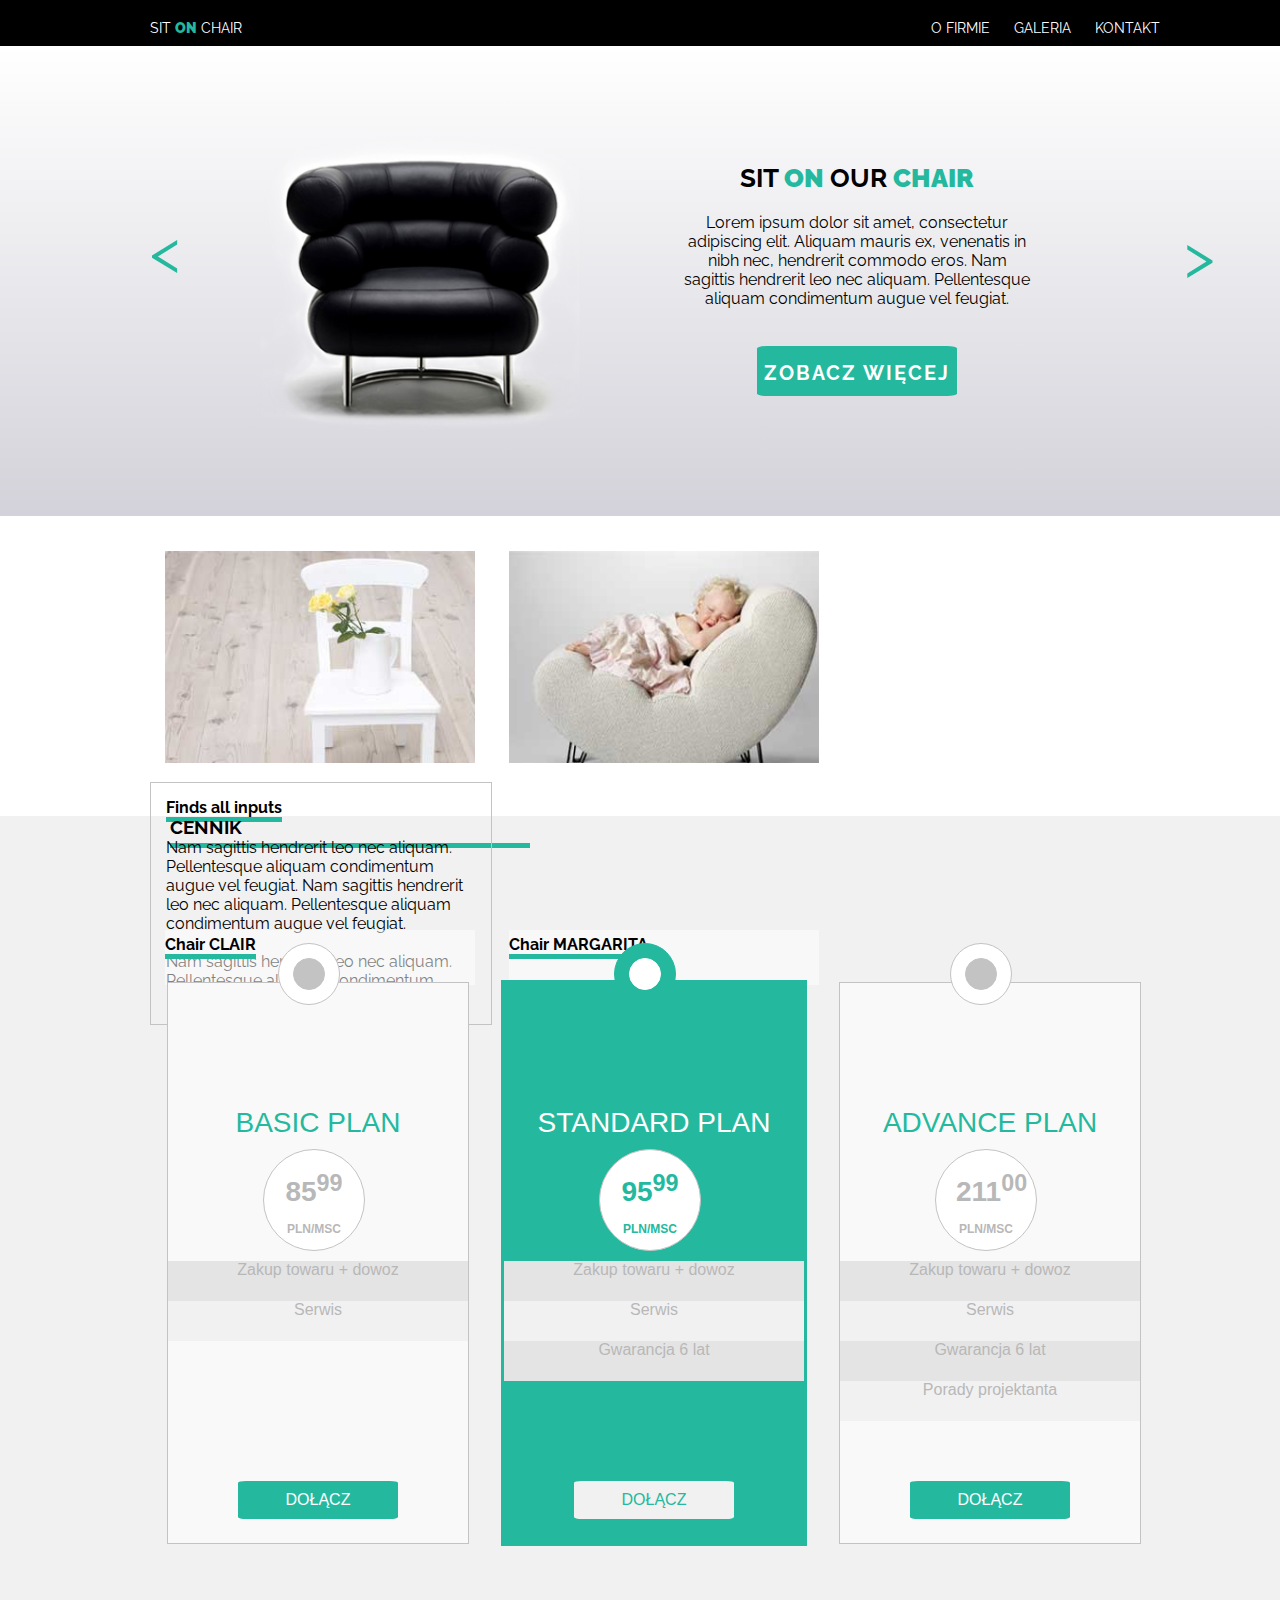
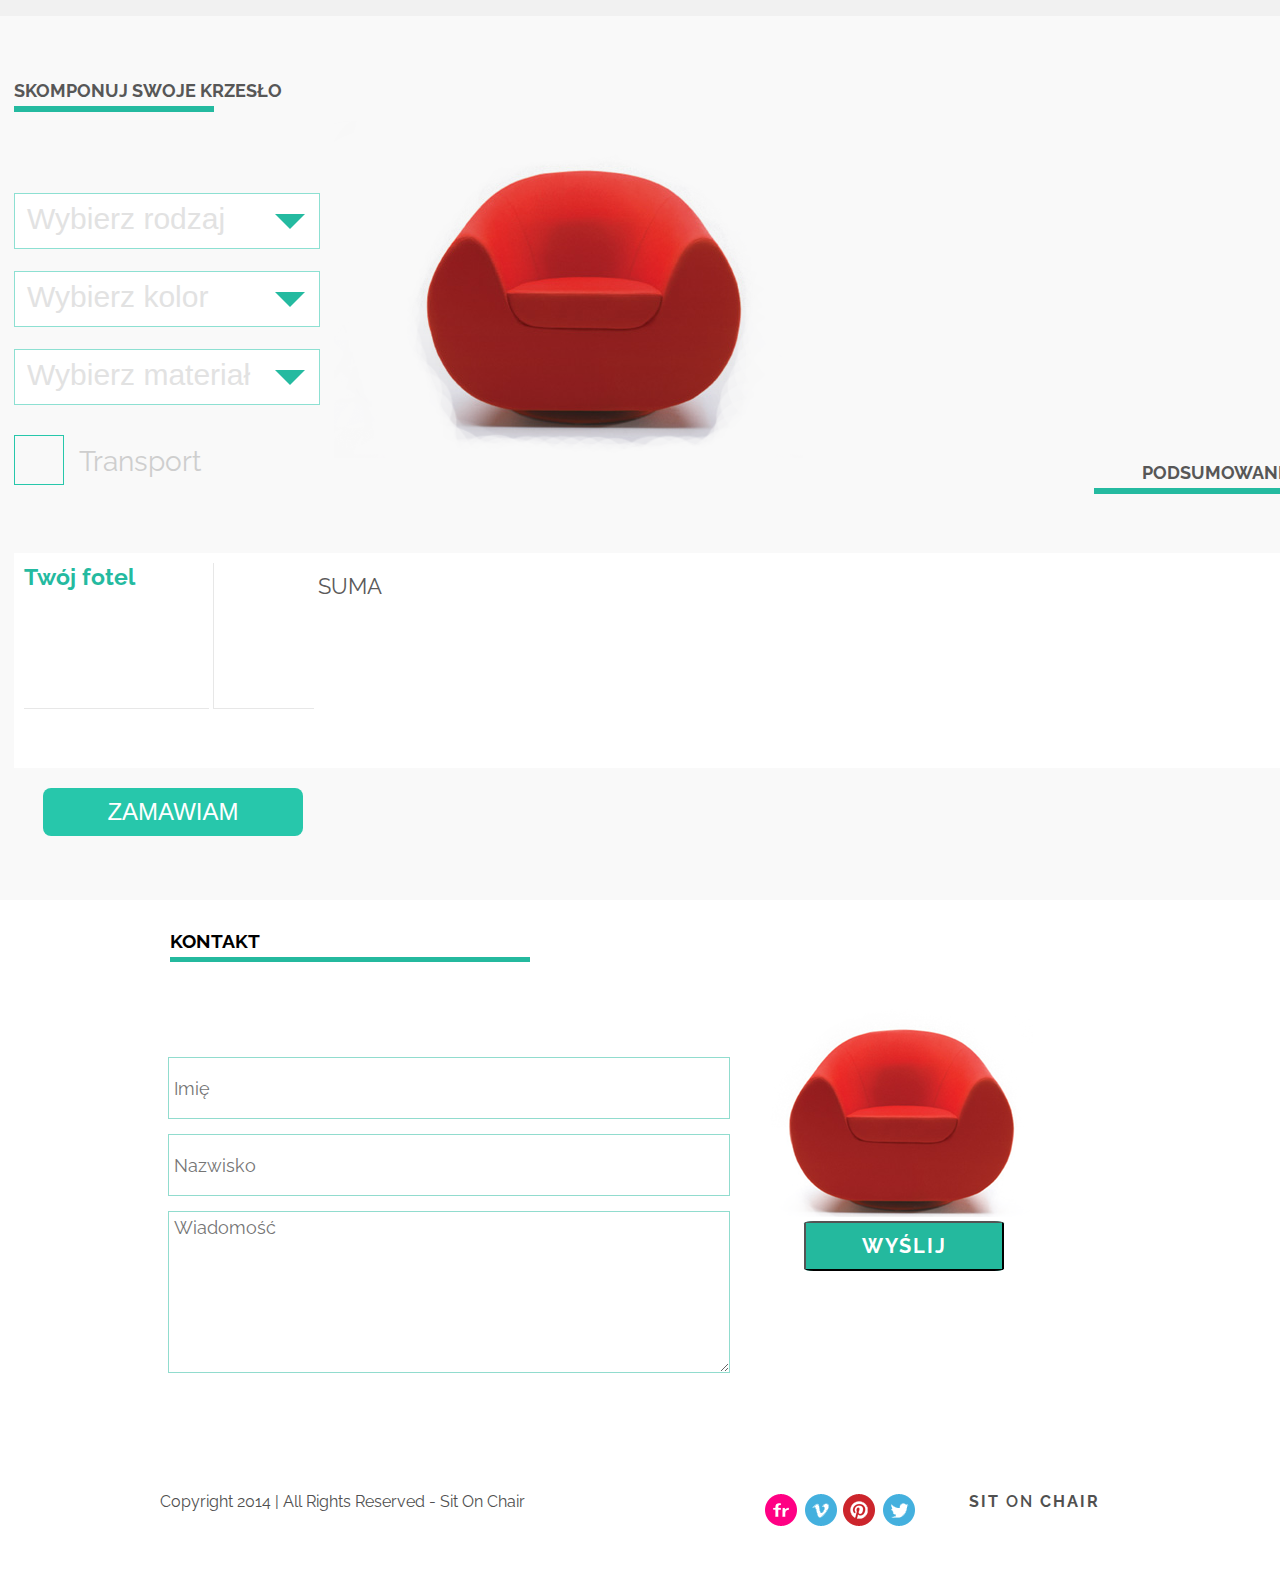
<file: index.html>
<!DOCTYPE html>
<html lang="pl-PL">
<head>
    <meta charset="UTF-8">
    <title>Sit on your chair</title>
    <link rel="stylesheet" href="SOYC_style.css" />
    <link href="https://fonts.googleapis.com/css?family=Raleway" rel="stylesheet">
    <script src="SOYC.js"></script>
</head>
<body>
  <div class="background_header">
    <header class="top">
        <nav>
          <div class="logo">
            SIT <span class="top">ON</span> CHAIR
          </div>
          <div class="menu">
            <ul class="menu_list">
              <li class="menu_item">O FIRMIE
                <ul class="submenu jeden">
                  <li>
                    Aktualności
                  </li>
                  <li>
                    Nasz team
                  </li>
                  <li>
                    Historia
                  </li>
                </ul>
              </li>
              <li class="menu_item">GALERIA
                <ul class="submenu">
                  <li>
                    Galeria 1
                  </li>
                  <li>
                    Galeria 2
                  </li>
                  <li>
                    Galeria 3
                  </li>
                </ul>
              </li>
              <li class="menu_item">KONTAKT</li>
            </ul>
          </div>
        </nav>
      </header>
    </div>
    <div class="background_first_section">
      <section class="first">
        <div class="left_character">
          &lt;
        </div>
        <div class="chair_image">
          <ul>
            <li style="list-style-type: none;"><img src="./images/black_chair.png" class="chair chair_1"/></li>
            <li style="list-style-type: none; display: none;"><img src="./images/orange.png" class="chair chair_2"/></li>
            <li style="list-style-type: none; display: none;"><img src="./images/red.png" class="chair chair_3"/></li>
          </ul>

        </div>
        <div class="text">
          <h1>SIT <span class="top">ON</span> OUR <span class="top">CHAIR</span></h1>
          <p>Lorem ipsum dolor sit amet, consectetur adipiscing elit.
            Aliquam mauris ex, venenatis in nibh nec, hendrerit commodo eros.
            Nam sagittis hendrerit leo nec aliquam. Pellentesque aliquam condimentum augue vel feugiat.
            <br /><br /><br />
          </p>
            <div class="button">
              <a href="#" class="button_text">ZOBACZ WIĘCEJ</a>
            </div>
        </div>
        <div class="right_character">
          &gt;
        </div>
      </section>
    </div>
    <div class="background_second_section">
      <section class="second">
            <div class="second__cell image1">
              <img class="small_images clair" src="./images/box1_img.jpg"/>
              <div class="transparent_bar">
                <span class="border_bottom_short black">Chair CLAIR</span>
              </div>
            </div>
            <div class="second__cell image2">
              <img class="small_images margarita" src="./images/box2_img.jpg"/>
              <div class="transparent_bar ">
                <span class="border_bottom_short black">Chair MARGARITA</span>
              </div>
            </div>
            <div class="second__cell image3">
              <div class="title">
                  <span class="border_bottom_short black">Finds all inputs</span>
              </div>
              <p>
                Nam sagittis hendrerit leo nec aliquam.
                Pellentesque aliquam condimentum augue vel feugiat.
                Nam sagittis hendrerit leo nec aliquam.
                Pellentesque aliquam condimentum augue vel feugiat.<br /><br />
              </p>
              <p>
                Nam sagittis hendrerit leo nec aliquam.
                Pellentesque aliquam condimentum.<br /><br />
              </p>
            </div>
      </section>
    </div>
    <div class="background_third_section">
      <section class="third">
        <div class="cennik_title border_bottom_long">
          <span class="black"><h3>CENNIK</h3></span>
        </div>
        <table class="container">
          <tr>
            <td>
              <div class="icon"><!--powinno byc na position relative, wszystkie elementy w srodku maja byc divami-->
                <div class="circle1 white_background">
                </div>
                <div class="circle2 grey_background">
                </div>
                <div class="headline turquise">BASIC PLAN</div><!--powinno byc na absolute wszytskie elementy w srodku-->
                <div class="circle_price grey_border white_background"><p class="85 grey" style="font-size:28px;font-weight:bold;margin:20px;">85<sup>99</sup><br /><span style="font-size:12px;font-weight:bold;">PLN/MSC</span></p></div>
                <div class="conditions">
                  <div class="zakup_towaru">
                    Zakup towaru + dowoz
                  </div>
                  <div class="serwis">
                    Serwis
                  </div>
                  <div class="dolacz_button button_position1">
                    DOŁĄCZ
                  </div>
                </div>
          </td>
          <td>
            <div class="icon2  turquise_background">
              <div class="circle1 turquise_background"  style="border-color:#24b99e;">
              </div>
              <div class="circle2 white_background">
              </div>
              <div class="headline white">STANDARD PLAN</div><!--powinno byc na absolute wszytskie elementy w srodku-->
              <div class="circle_price grey_border white_background"><p class="85 turquise" style="font-size:28px;font-weight:bold;margin:20px;">95<sup>99</sup><br /><span  style="font-size:12px;font-weight:bold;">PLN/MSC</span></p></div>
              <div class="conditions">
                <div class="zakup_towaru">
                  Zakup towaru + dowoz
                </div>
                <div class="serwis">
                  Serwis
                </div>
                <div class="zakup_towaru">
                  Gwarancja 6 lat
                </div>
                <div class="dolacz_button2 button_position2">
                  DOŁĄCZ
                </div>
              </div>
          </td>
          <td>
              <div class="icon3">
                <div class="circle1 white_background">
                </div>
                <div class="circle2 grey_background">
                </div>
                <div class="headline turquise">ADVANCE PLAN</div><!--powinno byc na absolute wszytskie elementy w srodku-->
                <div class="circle_price grey_border white_background"><p class="85 grey" style="font-size:28px;font-weight:bold;margin:20px;">211<sup>00</sup><br /><span  style="font-size:12px;font-weight:bold;">PLN/MSC</span></p></div>
                <div class="conditions">
                  <div class="zakup_towaru">
                    Zakup towaru + dowoz
                  </div>
                  <div class="serwis">
                    Serwis
                  </div>
                  <div class="zakup_towaru">
                    Gwarancja 6 lat
                  </div>
                  <div class="serwis">
                    Porady projektanta
                  </div>
                  <div class="dolacz_button button_position3">
                    DOŁĄCZ
                  </div>
                </div>
              </div>
            </td>
          </tr>
        </table>
      </section>
    </div>
    <div class="background_fourth_section">
      <section class="application ">
          <div class="main_width">
              <section class="choice_part inline fourth2">
                  <header>
                      <h3>SKOMPONUJ SWOJE KRZESŁO</h3>
                      <span class="green_bell"></span>
                  </header>

                  <div class="form">
                      <div class="drop_down_list">
                          <span class="list_label">Wybierz rodzaj</span>
                          <span class="list_arrow"></span>
                          <ul class="list_panel">
                              <li>Clair</li>
                              <li>Margarita</li>
                              <li>Selena</li>
                          </ul>
                      </div>
                      <div class="drop_down_list">
                          <span class="list_label">Wybierz kolor</span>
                          <span class="list_arrow"></span>
                          <ul class="list_panel">
                              <li>Czerwony</li>
                              <li>Czarny</li>
                              <li>Pomarańczowy</li>
                          </ul>
                      </div>
                      <div class="drop_down_list">
                          <span class="list_label">Wybierz materiał</span>
                          <span class="list_arrow"></span>
                          <ul class="list_panel">
                              <li>Tkanina</li>
                              <li>Skóra</li>
                          </ul>
                      </div>
                      <div class="checkbox check-box">
                          <input type="checkbox" id="transport" data-transport-price="200">
                          <label for="transport">Transport</label>
                      </div>
                      <!--<div class="checkbox"></div>-->
                      <!--<span class="list_label inline_text">Transport</span>-->
                  </div>

                  <img src="images/red.png">

                  <header class="align_right">
                      <h3>PODSUMOWANIE</h3>
                      <span class="green_bell"></span>
                  </header>

                  <div class="summary_panel">
                      <div class="panel_left">
                          <h4 class="title">Twój fotel</h4>
                          <span class="color"></span>
                          <span class="pattern"></span>
                          <span class="transport"></span>
                      </div>
                      <div class="panel_right">
                          <h4 class="title value"></h4>
                          <span class="color value"></span>
                          <span class="pattern value"></span>
                          <span class="transport value"></span>
                      </div>
                      <div class="sum_label">SUMA</div>
                      <div class="sum"><strong></strong></div>
                  </div>
                  <a href="" class="green_button">Zamawiam</a>
              </section>
          </div>
      </section>
      <section class="fourth">
        <div class="cennik_title border_bottom_long">
          <span class="black"><h3>KONTAKT</h3></span>
        </div>

          <form>
            <fieldset>
              <div class="form">
              <input type="text" name="name" placeholder="Imię" class="field"/><br />
              <input type="text" name="surname" placeholder="Nazwisko" class="field"/><br />
              <div>
                <div class="inside_form_left">
                  <textarea name="message" placeholder="Wiadomość" class="field comment"></textarea>
                </div>
                <div class="inside_form_right>
                  <input type="radio" name="consent" class="field checkbox" checked/>
                </div>
              </div>
                </div>
                <div class="submit">
                  <div class="armchair_image">
                    <img src="red_chair.png" class="image"/>
                  </div>
                  <div class="button">
                    <input type="submit" name="Wyślij" value="WYŚLIJ"/>
                  </div>
                </div>
            </fieldset>
          </form>


      </section>
    </div>
      <footer>
        <div class="fith">
          <div class="copyright">
            Copyright 2014 | All Rights Reserved - Sit On Chair
          </div>
          <div class="social_media">
            <img src="flickr.png" class="media_image"/>
            <img src="vimeo.png" class="media_image"/>
            <img src="pinterest.png" class="media_image"/>
            <img src="twitter.png" class="media_image"/>
          </div>
          <div class="last" style="vertical-align:bottom;">
            SIT <span style="font-weight:600;">ON</span> CHAIR
          </div>
        </div>
      </footer>
</body>
</html>
</file>
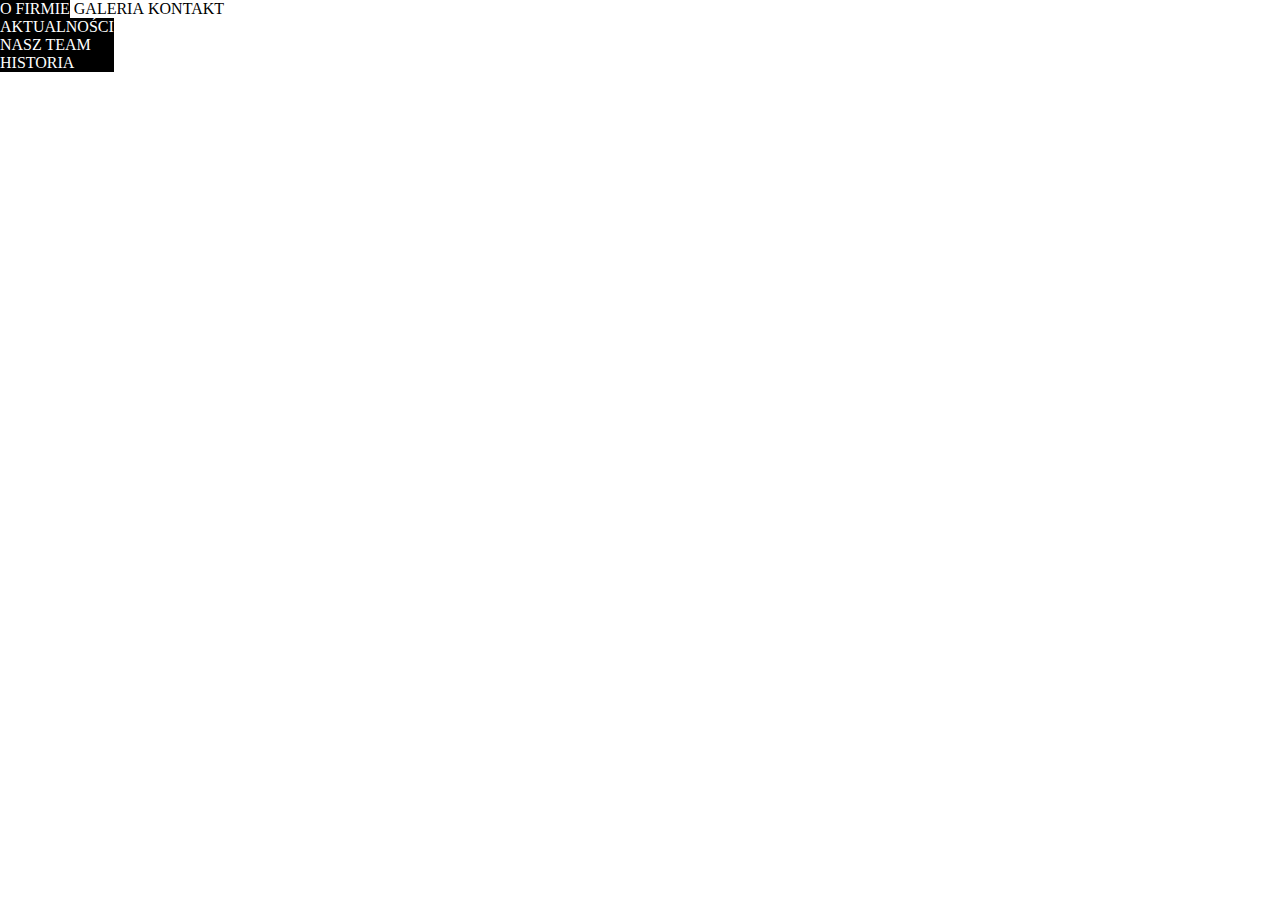
<file: menu-displayHide.html>
<!DOCTYPE html>
<!--
To change this license header, choose License Headers in Project Properties.
To change this template file, choose Tools | Templates
and open the template in the editor.
-->
<html>
    <head>
        <title>Sit on chair</title>
        <meta charset="UTF-8">
        <meta name="viewport" content="width=device-width, initial-scale=1.0">
        <style>
        *{
          margin:0;
          padding:0;
        }
        body {
          font-size: 32;
        }

.menu{
  text-transform: uppercase;
  position: relative;
}

li {
    list-style: none;
}

.menu li{
  display: inline-block;
  position: relative;
}

.menu li:hover {
  background: black;
  color: white;
}

.submenu {
  display: none;
  position: absolute;
}

.submenu li {
  display: block;
  white-space: nowrap;
}

.menu li:hover .submenu{
  display: block;
  background: black;
}

.menu li:hover .submenu li:hover{
  background: white;
  color: black;
}
        </style>
    </head>
    <body>
<ul class="menu">
  <li>
    O firmie
    <ul class="submenu">
      <li>
        Aktualności
      </li>
      <li>
        Nasz team
      </li>
      <li>
        Historia
      </li>
    </ul>
  </li>
  <li>
    Galeria
    <ul class="submenu">
      <li>
        Galeria 1
      </li>
      <li>
        Galeria 2
      </li>
    </ul>
  </li>
  <li>
    Kontakt
  </li>
</ul>
    </body>
</html>
</file>
<file: SOYC_style.css>
*{
  padding:0;
  margin:0;
}
body{
  font-family: 'Raleway', sans-serif;
}
div.background_header{
  background-color:#000000;
}
header.top{
  color:#ffffff;
  font-size:14px;
  padding-top:20px;
  padding-bottom:10px;
  width:80%;
  margin-right:200px;
  margin-left:150px;
}
div.logo{
  display:inline-block;
}
span.top{
  color:#24b99e;
  font-weight:1000;
}
div.menu{
  display:inline-block;
  margin-right:0px;
  margin-left:665px;
}
ul.menu_list{
  position:relative;
}
li.menu_item{
  display: inline-block;
  position: relative;
  margin-left:20px;
  margin-right:0;
}
.submenu {
  display: none;
  position: absolute;
  top:40px;
  z-index: 1;
  background: #000000;
	border: 1px solid #00000;
}
.submenu:after, .submenu:before {
	bottom: 100%;
	left: 25%;
	border: solid transparent;
	content: " ";
	height: 0;
	width: 0;
	position: absolute;
	pointer-events: none;
}

.submenu:after {
	border-color: rgba(0, 0, 0, 0);
	border-bottom-color: #000000;
	border-width: 10px;
	margin-left: -10px;
}
.submenu:before {
	border-color: rgba(0, 0, 0, 0);
	border-bottom-color: #00000;
	border-width: 16px;
	margin-left: -16px;
}
.submenu li {
  display: block;
  white-space: nowrap;
  padding:10px;
}

/*.menu_list li:hover .submenu{
  display: block;
  background: black;
}

.menu_list li:hover .submenu li:hover{
  background: white;
  color: black;
}*/
div.background_first_section{
    background-color:#f9f9f9;
    background:linear-gradient(#ffffff, #d3d2da);
}
section.first{
  padding: 60px 20px;
  width:80%;
  height:350px;
  margin-right:200px;
  margin-left:150px;
  position:relative;
}

div.chair_image{
  display:inline-block;
  width:50%;
}
h1{
  font-size:26px;
  padding-bottom:20px;
}
div.text{
  display:inline-block;
  width:350px;
  text-align:center;
  position:absolute;
  bottom:120px;
}
img.chair{
  width:500px;
}
input[type=submit], div.button{
  width:200px;
  height:50px;
  margin-top:20px;
  background-color:#24b99e;
  border-radius:5%;
  color:#ffffff;
  margin:0 auto;
  box-shadow: none !important;
  font-weight:bold;
  font-size:20px;
  font-family: 'Raleway', sans-serif;
  letter-spacing: 2px;
}
a.button_text{
  color:#ffffff;
  text-decoration:none;
  position:relative;
  top:15px;
  left:0px;
}
div.right_character{
  display:inline-block;
  padding:50px 0px 150px 70px;
  color:#24b99e;
  font-size:60px;
  position:absolute;
  bottom:0;
  right:0;
  margin-bottom:75px;
}
div.left_character{
  display:inline-block;
  color:#24b99e;
  font-size:60px;
  position:absolute;
  bottom:0;
  left:0;
  margin-bottom:230px;
}
section.second{
  width:80%;
  margin-right:200px;
  margin-left:150px;
  height: 250px;
  margin-top:20px;
  margin-bottom:20px;
}
div.background_second_section{
  background-color:#ffffff;
}
.second__cell {
    display:inline-block;
    width:310px;
    padding:15px;
}
.second__cell img{
  width: 100%;
}
.image3{
  border:1px solid #c3c3c3;
  box-sizing: content-box;
}
div.title{
  color:rgb(80,80,80);
  padding-bottom: 10px;
}
.border_bottom_short{
    border-bottom:5px solid #24b99e;
    width:180px;
}
.border_bottom_long{
  border-bottom:5px solid #24b99e;
  width:300px;
}
div.transparent_bar{
  position:absolute;
  bottom:-85px;
  height:50px;
  width:310px;
  background-color:rgba(255,255,255,.5);
  padding-top:5px;
}
div.background_third_section{
  background-color: #f1f1f1;
}
section.third{
  width:80%;
  height:800px;
  margin-right:200px;
  margin-left:150px;
}
div.cennik_title{
  width:360px;
  margin: 30px 0px 30px 20px;
  padding: 0px 0px 5px 0px;
}
span.black{
  color:#000000;
  font-weight:bold;
}
table.container{
  padding-top:100px;
}
div.icon{
  position:relative;
  float:left;
  display: inline-block;
  margin: 0px 15px;
  border:1px solid #c3c3c3;
  background-color:#f9f9f9;
  padding:30px 25px 30px 25px;
  width:250px;
  text-align:center;
  font-family: Arial, Helvetica, sans-serif;
  z-index: 0;
  height:500px;
}
div.icon2{
  position:relative;
  float:left;
  display: inline-block;
  margin: 0px 15px;
    border:3px solid #24b99e;
  padding:30px 25px 30px 25px;
  width:250px;
  text-align:center;
  font-family: Arial, Helvetica, sans-serif;
  height:500px;
}
div.icon3{
  position:relative;
  float:left;
  display: inline-block;
  background-color:#f9f9f9;
  margin: 0px 15px;
  border:1px solid #c3c3c3;
  padding:30px 25px 30px 25px;
  width:250px;
  text-align:center;
  font-family: Arial, Helvetica, sans-serif;
  height:500px;
}
div.circle1{
  position:relative;
  bottom: 70px;
  left:85px;
  width:60px;
  height:60px;
  border-radius: 50%;
  border:1px solid #c3c3c3;
  z-index: +1;
}
div.circle2{
  position:relative;
  top: -117px;
  left:100px;
  width:30px;
  height:30px;
  border-radius: 50%;
  z-index: +2;
}
.grey_background{
  background-color: #c3c3c3;
  border:1px solid #c3c3c3;
}
.turquise_background{
  background-color: #24b99e;
  border:1px solid #24b99e;
}
.white_background{
  background-color: #ffffff;
  border: 1px solid #ffffff;
}
.turquise{
  color: #24b99e;
}
.grey{
  color: #b8b8b8;
}
.white{
  color:#ffffff;
}
.grey_border{
  border:1px solid #c3c3c3;
}
div.headline{
  font-size:28px;
  vertical-align: top;
  padding-top:0px;
  margin-top:0px;
}
div.circle_price{
  width:100px;
  height:100px;
  margin: 10px 20px 10px 70px;
  border-radius: 50%;
}
p.85{
  position:absolute;
  bottom:50px;
  right:20px;
  font-weight:bold;
  margin:20px;
  line-height:14px;
}
div.conditions{
  display:block;
  margin: 0 -25px 0 -25px;
  position:absolute;
  bottom:-100;
  left:150;
  vertical-align: middle;
}
div.zakup_towaru{
  background-color: #e4e4e4;
  width:300px;
  height:40px;
  color:#b8b8b8;
  vertical-align: middle;
  /*padding-top: 10px;*/
}
div.serwis{
  background-color: #f1f1f1;
  width:300px;
  height:40px;
  color:#b8b8b8;
  vertical-align: middle;
  /*padding-top: 10px;*/
}
div.dolacz_button{
  /*position:absolute;
  bottom:0px;
  right:10px;*/
  border-radius:5%;
  background-color:#24b99e;
  width:150px;
  padding: 10px 5px;
  color:#ffffff;
}
div.dolacz_button2{
  /*position:absolute;
  bottom:0px;
  right:10px;*/
  border-radius:5%;
  background-color: #f1f1f1;
  width:150px;
  padding: 10px 5px;
  /*margin:0 auto;*/
  color:#24b99e;
}
.button_position1{
  margin:0 auto;
  margin-top:140px;
  margin-bottom:0px;
}
.button_position2{
  margin:0 auto;
  margin-top:100px;
  margin-bottom:0px;
}
.button_position3{
  margin:0 auto;
  margin-top:60px;
  margin-bottom:10px;
}
div.background_fourth_section{
  background-color: #ffffff;
  height:auto;
}
section.fourth2{
  width:100%;
  margin-right:0;
  margin-left:0;
  margin-top:20px;
  margin-bottom:20px;
}
section.fourth{
  width:80%;
  margin-right:200px;
  margin-left:150px;
  margin-top:20px;
  margin-bottom:20px;
}
div.form{
  display:inline-block;
  float:left;
  width:25%;
  margin-right:0p
}
div.submit{
  display:inline-block;
  float:right;
  width:40%;
}
form{
  font-family: 'Raleway', sans-serif;
  width:920px;
  margin-left: 18px;
  padding-top:15px;
}
fieldset{
  border:none;
}
.field{
  border:1px solid #91dcce;
  width:550px;
  height:50px;
  margin-bottom:15px;
}
textarea.comment{
  height:150px;
}
input:focus{
  border:1px solid #000000;
}
textarea:focus{
  border:1px solid #000000;
}
input[placeholder="Imię"]{
    font-family: 'Raleway', sans-serif;
    padding:5px;
    font-size:18px;
}
input[placeholder="Nazwisko"]{
    font-family: 'Raleway', sans-serif;
    padding:5px;
    font-size:18px;
}
textarea[placeholder="Wiadomość"]{
    font-family: 'Raleway', sans-serif;
    padding:5px;
    font-size:18px;
}
.image{
  margin:auto 0;
}
.armchair_image{
  margin: auto 0;
  margin-left:50px;
  margin-right:40px;
}
a.button_text2{
  text-decoration: none;
  font-weight:bold;
  color:#ffffff;
  position:relative;
  top:15px;
  left:65px;
  font-size:20px;
}
.inside_form_left{
  display:inline-block;
  float:left;
}
.inside_form_right{
  display:inline-block;
  float:right;
}
footer{
  clear:both;
}
div.fith{
  width:80%;
  height:80px;
  margin-right:200px;
  margin-left:150px;
  padding-top:80px;
  padding-bottom:0;
  /*margin-top:50px;*/
  /*margin-bottom:50px;*/
  color:rgb(80,80,80);
}
div.copyright{
  display:inline-block;
  width:59%;
  float:left;
  padding-left:10px;
}
div.social_media{
  display:inline-block;
  width:20%;
  float:left;
}
div.last{
  display:inline-block;
  width:20%;
  font-weight:bold;
  float:left;
  letter-spacing: 2px;
  vertical-align: bottom;
}
.slider ul{
    list-style: none;
}

.slider li{
    display: none;
}

.slider .visible{
    display: inline-block;
}

.application {
  background-color: #f9f9f9;
  padding:30px 0;
}
.application h3 {
  color: #575757;
  font-size: 18px;
}

.application header.align_right{
  text-align: right;
}


.inline {
  display:inline-block;
  width:300px;
  padding:14px;
  vertical-align: top;
}


.form {
  margin-top:50px;
}
.drop_down_list {
  border:1px solid #8de0d2;
  width: 280px;
  height:38px;
  background-color: white;
  margin-top:22px;
  padding: 8px 12px;
  position: relative;
}

.list_label {
  font-size: 30px;
  color: #e2e2e2;
  font-family: 'ralewaylight', Arial, Tahoma, sans-serif;
}


.checkbox {
  position: relative;
  padding: 30px 30px 30px 0;
}
.checkbox input {
  display: block;
  opacity: 0;
  height: 48px;
  position: absolute;
  width: 48px;
  cursor: pointer;
}

.checkbox label {
  display: block;
  padding-left: 65px;
  position: relative;
  font-size: 28px;
  color: #cecece;
  line-height: 120%;
  padding-top: 10px;
  cursor: pointer;
}

.checkbox label::before, .checkbox label::after {
  border: 1px solid #27c7ab;
  content: "";
  display: block;
  left: 0;
  height: 48px;
  position: absolute;
  width: 48px;
  top: 0;
}
.checkbox label::after {
  background: url("data:image/svg+xml;charset=US-ASCII,%3Csvg%20xmlns%3D%22http%3A//www.w3.org/2000/svg%22%20xmlns%3Axlink%3D%22http%3A//www.w3.org/1999/xlink%22%20preserveAspectRatio%3D%22xMidYMid%22%20width%3D%2233.875%22%20height%3D%2233%22%20viewBox%3D%220%200%2033.875%2033%22%3E%0A%20%20%3Cpath%20d%3D%22M9.470%2C15.209%20L14.061%2C24.104%20C14.061%2C24.104%2021.522%2C6.026%2033.287%2C-0.000%20C33.000%2C4.304%2031.852%2C8.035%2033.861%2C12.626%20C28.696%2C13.774%2018.078%2C26.687%2014.635%2C33.000%20C9.756%2C26.974%204.017%2C22.382%20-0.000%2C20.948%20L9.470%2C15.209%20Z%22%20fill%3D%22%2327c7ab%22/%3E%0A%3C/svg%3E%0A") no-repeat center;
  border: 0;
  display: none;
}

.checkbox input:checked + label::after {
  display: block;
}


.active {
  background: url('../images/form_ok.jpg');
  width: 48px;
  height: 40px;

}
.inline_text {
  display: inline-block;
  width: 228px;
  vertical-align: top;
  margin-top: 30px;
  margin-left: 15px;
  color: #aeaeae;
}
.image_part img{
  margin-top: 110px;
  margin-left: 20px;
}


.application .green_bell {
  background-color: #24baa0;
  width: 200px;
  height: 6px;
  display: inline-block;
  margin: 5px 0 5px 0;
}

.summary_panel {
  background-color: white;
  width:100%;
  height:195px;
  padding:10px;
  margin-top: 50px;

}

.application .green_button {
  background-color: #27c7ab;
  color: white;
  text-align:center;
  text-transform: uppercase;
  width: 200px;
  padding: 10px 30px;
  font-size: 24px;
  display: inline-block;
  font-family: 'ralewaymedium', Arial, Tahoma, sans-serif;
  margin-top: 20px;
  margin-left: 29px;
  border-radius: 8px;
  text-decoration: none;
}
.panel_left {
  display: inline-block;
  width: 185px;
  vertical-align: top;
  padding-bottom:10px;
  border-bottom:1px solid #e7e7e7;
  height: 135px;
}

.panel_right {
  display: inline-block;
  width: 100px;
  border-left:1px solid #e7e7e7;
  text-align: right;
  vertical-align: top;
  padding-bottom:10px;
  border-bottom:1px solid #e7e7e7;
  height: 135px;
}

.panel_left h4 , .panel_right h4{
  color: #24baa0;
  font-size: 23px;
}

.panel_left span{
  margin-top:10px;
  font-size: 22px;
  color: #5b5a5a;
  display: block;
}

.panel_right span {
  display: block;
  font-size: 22px;
  color: #24baa0;
  margin-top:10px;
}
.sum_label{
  display: inline-block;
  width: 185px;
  margin-top: 10px;
  font-size: 22px;
  color: #5b5a5a;
}

.sum {
  display: inline-block;
  width: 100px;
  text-align: right;
  margin-top: 10px;
  font-size: 22px;
  color: #24baa0;
}

.list_arrow {
  width: 0;
  height: 0;
  border-left: 15px solid transparent;
  border-right: 15px solid transparent;
  border-top: 15px solid #24baa0;
  display:block;
  position: absolute;
  right: 14px;
  top: 20px;
  cursor: pointer;
}

.list_panel {
  background-color: white;
  border: 1px solid #ccc;
  width: 288px;
  padding-left: 15px;
  padding-bottom: 10px;
  list-style: none;
  margin: 0;
  left: 0px;
  z-index: 2;
  position: absolute;
  top: 54px;
  display:none;
}
.list_panel li {
  margin-top:10px;
  cursor: pointer;
  color: #585858;
}

.title {
  height: 30px;
}
</file>
